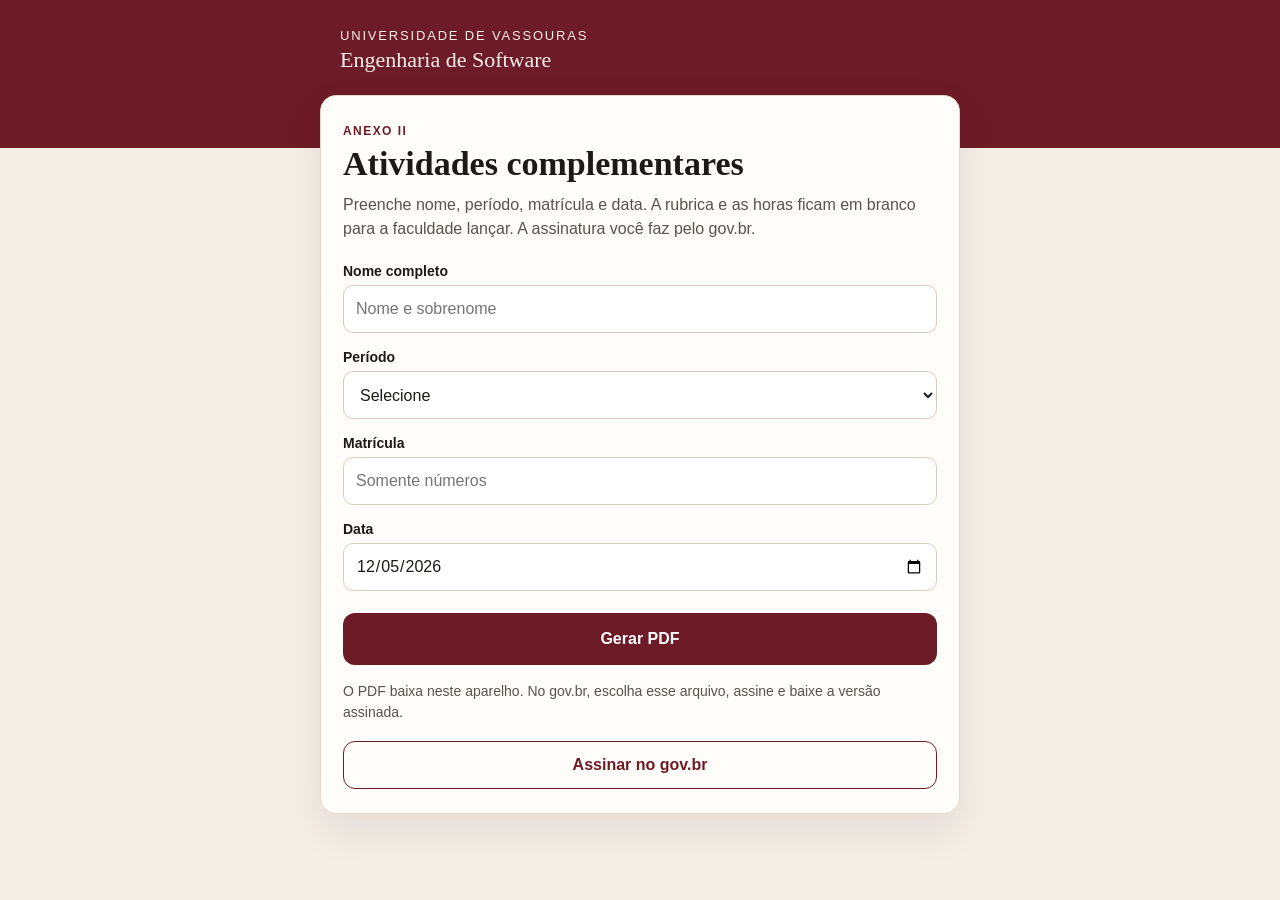
<file: index.html>
<!DOCTYPE html>
<html lang="pt-BR">
<head>
  <meta charset="utf-8">
  <meta name="viewport" content="width=device-width, initial-scale=1">
  <title>Atividades complementares</title>
  <link rel="stylesheet" href="static/estilo.css">
</head>
<body>
  <header class="topo">
    <p class="marca">Universidade de Vassouras</p>
    <p class="curso">Engenharia de Software</p>
  </header>

  <main>
    <p class="anexo">Anexo II</p>
    <h1>Atividades complementares</h1>
    <p class="resumo">
      Preenche nome, período, matrícula e data. A rubrica e as horas ficam em branco para a faculdade lançar. A assinatura você faz pelo gov.br.
    </p>

    <div class="erros" id="erros" role="alert" hidden></div>

    <form id="formulario">
      <label>
        Nome completo
        <input name="nome" type="text" autocomplete="name" required maxlength="80" placeholder="Nome e sobrenome">
      </label>

      <label>
        Período
        <select name="periodo" required>
          <option value="" selected disabled>Selecione</option>
          <option value="1">1º período</option>
          <option value="2">2º período</option>
          <option value="3">3º período</option>
          <option value="4">4º período</option>
          <option value="5">5º período</option>
          <option value="6">6º período</option>
          <option value="7">7º período</option>
          <option value="8">8º período</option>
          <option value="9">9º período</option>
          <option value="10">10º período</option>
        </select>
      </label>

      <label>
        Matrícula
        <input name="matricula" type="text" inputmode="numeric" autocomplete="off" required maxlength="12" placeholder="Somente números">
      </label>

      <label>
        Data
        <input name="data" type="date" required>
      </label>

      <button type="submit" id="gerar">Gerar PDF</button>
    </form>

    <p class="nota">O PDF baixa neste aparelho. No gov.br, escolha esse arquivo, assine e baixe a versão assinada.</p>
    <a class="gov" href="https://assinador.iti.br/" target="_blank" rel="noopener noreferrer">Assinar no gov.br</a>
  </main>

  <script src="vendor/pdf-lib.min.js"></script>
  <script src="formulario.js?v=2"></script>
</body>
</html>
</file>
<file: static/estilo.css>
:root {
  --vinho: #6e1b28;
  --vinho-escuro: #4c121c;
  --papel: #f3eee6;
  --cartao: #fffdf9;
  --tinta: #1c1917;
  --linha: #e4d9cc;
  --erro: #8f1d1d;
  --erro-fundo: #fde8e4;
}

* { box-sizing: border-box; }

body {
  margin: 0;
  min-height: 100vh;
  color: var(--tinta);
  background:
    linear-gradient(180deg, var(--vinho) 0 148px, var(--papel) 148px);
  font-family: "Segoe UI", "Helvetica Neue", Helvetica, Arial, sans-serif;
}

.topo {
  color: #f8efe8;
  padding: 28px 20px 0;
  max-width: 640px;
  margin: 0 auto;
}

.marca {
  margin: 0;
  font-size: 13px;
  letter-spacing: 0.14em;
  text-transform: uppercase;
}

.curso {
  margin: 4px 0 0;
  font-family: Georgia, "Times New Roman", serif;
  font-size: 22px;
}

main {
  max-width: 640px;
  margin: 22px auto 40px;
  padding: 28px 22px 24px;
  background: var(--cartao);
  border: 1px solid var(--linha);
  border-radius: 16px;
  box-shadow: 0 16px 40px rgba(76, 18, 28, 0.08);
}

.anexo {
  margin: 0;
  color: var(--vinho);
  font-size: 12px;
  font-weight: 700;
  letter-spacing: 0.12em;
  text-transform: uppercase;
}

h1 {
  margin: 6px 0 10px;
  font-family: Georgia, "Times New Roman", serif;
  font-size: 34px;
  font-weight: 700;
  line-height: 1.15;
}

.resumo, .nota {
  margin: 0;
  color: #57534e;
  line-height: 1.5;
}

form {
  display: grid;
  gap: 16px;
  margin-top: 22px;
}

label {
  display: grid;
  gap: 6px;
  font-size: 14px;
  font-weight: 650;
}

input, select, button {
  font: inherit;
}

input, select {
  width: 100%;
  min-height: 48px;
  padding: 10px 12px;
  border: 1px solid #d6cbbd;
  border-radius: 10px;
  background: #fff;
  color: var(--tinta);
  font-size: 16px;
  font-weight: 450;
}

input:focus, select:focus {
  outline: 2px solid var(--vinho);
  border-color: var(--vinho);
}

button {
  min-height: 52px;
  margin-top: 6px;
  border: 0;
  border-radius: 12px;
  background: var(--vinho);
  color: white;
  font-size: 16px;
  font-weight: 700;
  cursor: pointer;
}

button:hover { background: var(--vinho-escuro); }

button:disabled {
  opacity: 0.7;
  cursor: wait;
}

.erros {
  margin-top: 18px;
  padding: 12px 14px;
  border-radius: 10px;
  background: var(--erro-fundo);
  color: var(--erro);
}

.erros p { margin: 0; }

.erros p + p { margin-top: 4px; }

.nota { margin-top: 16px; font-size: 14px; }

.baixar, .gov {
  display: block;
  margin-top: 18px;
  padding: 14px 16px;
  border: 1px solid var(--vinho);
  border-radius: 12px;
  color: var(--vinho);
  font-weight: 700;
  text-align: center;
  text-decoration: none;
}

.baixar:hover, .gov:hover { background: #f8efe8; }

@media (max-width: 640px) {
  body { background: linear-gradient(180deg, var(--vinho) 0 132px, var(--papel) 132px); }
  main { margin: 16px 12px 28px; padding: 22px 16px 18px; }
  h1 { font-size: 28px; }
}
</file>
